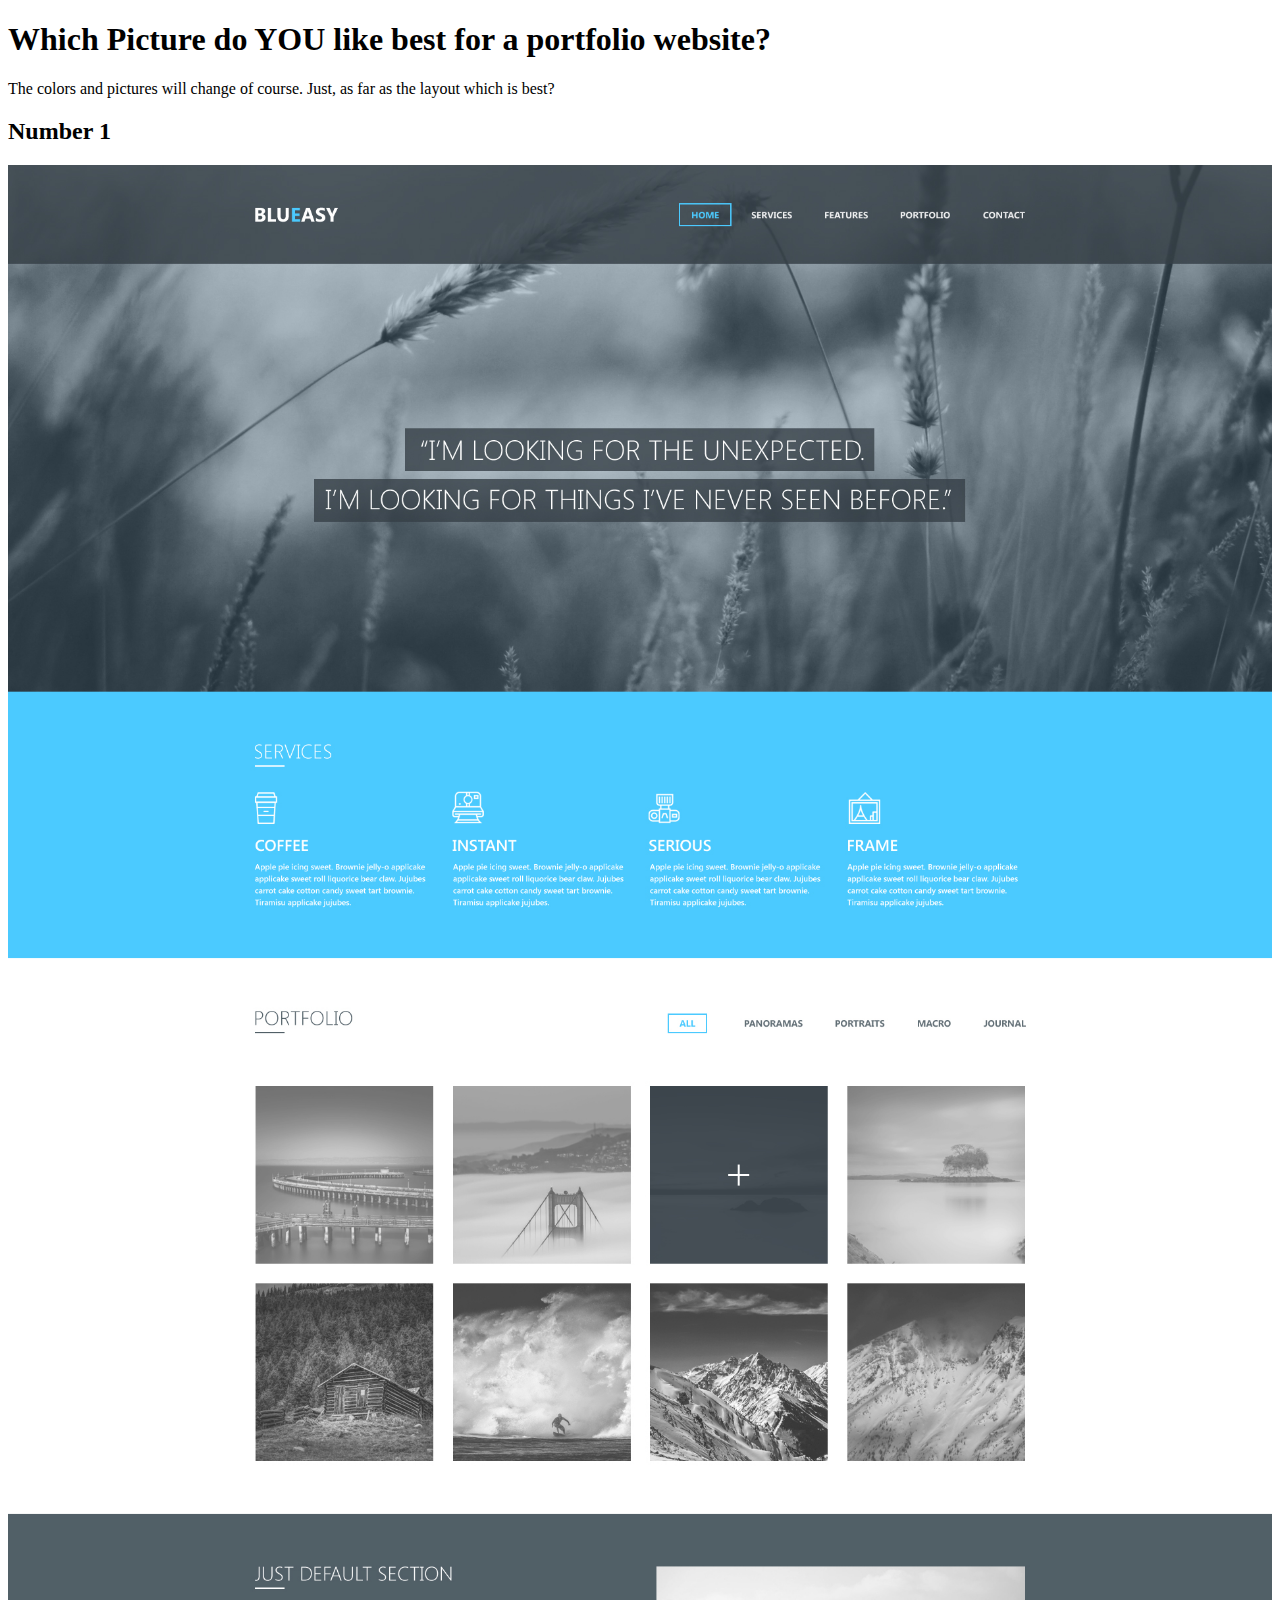
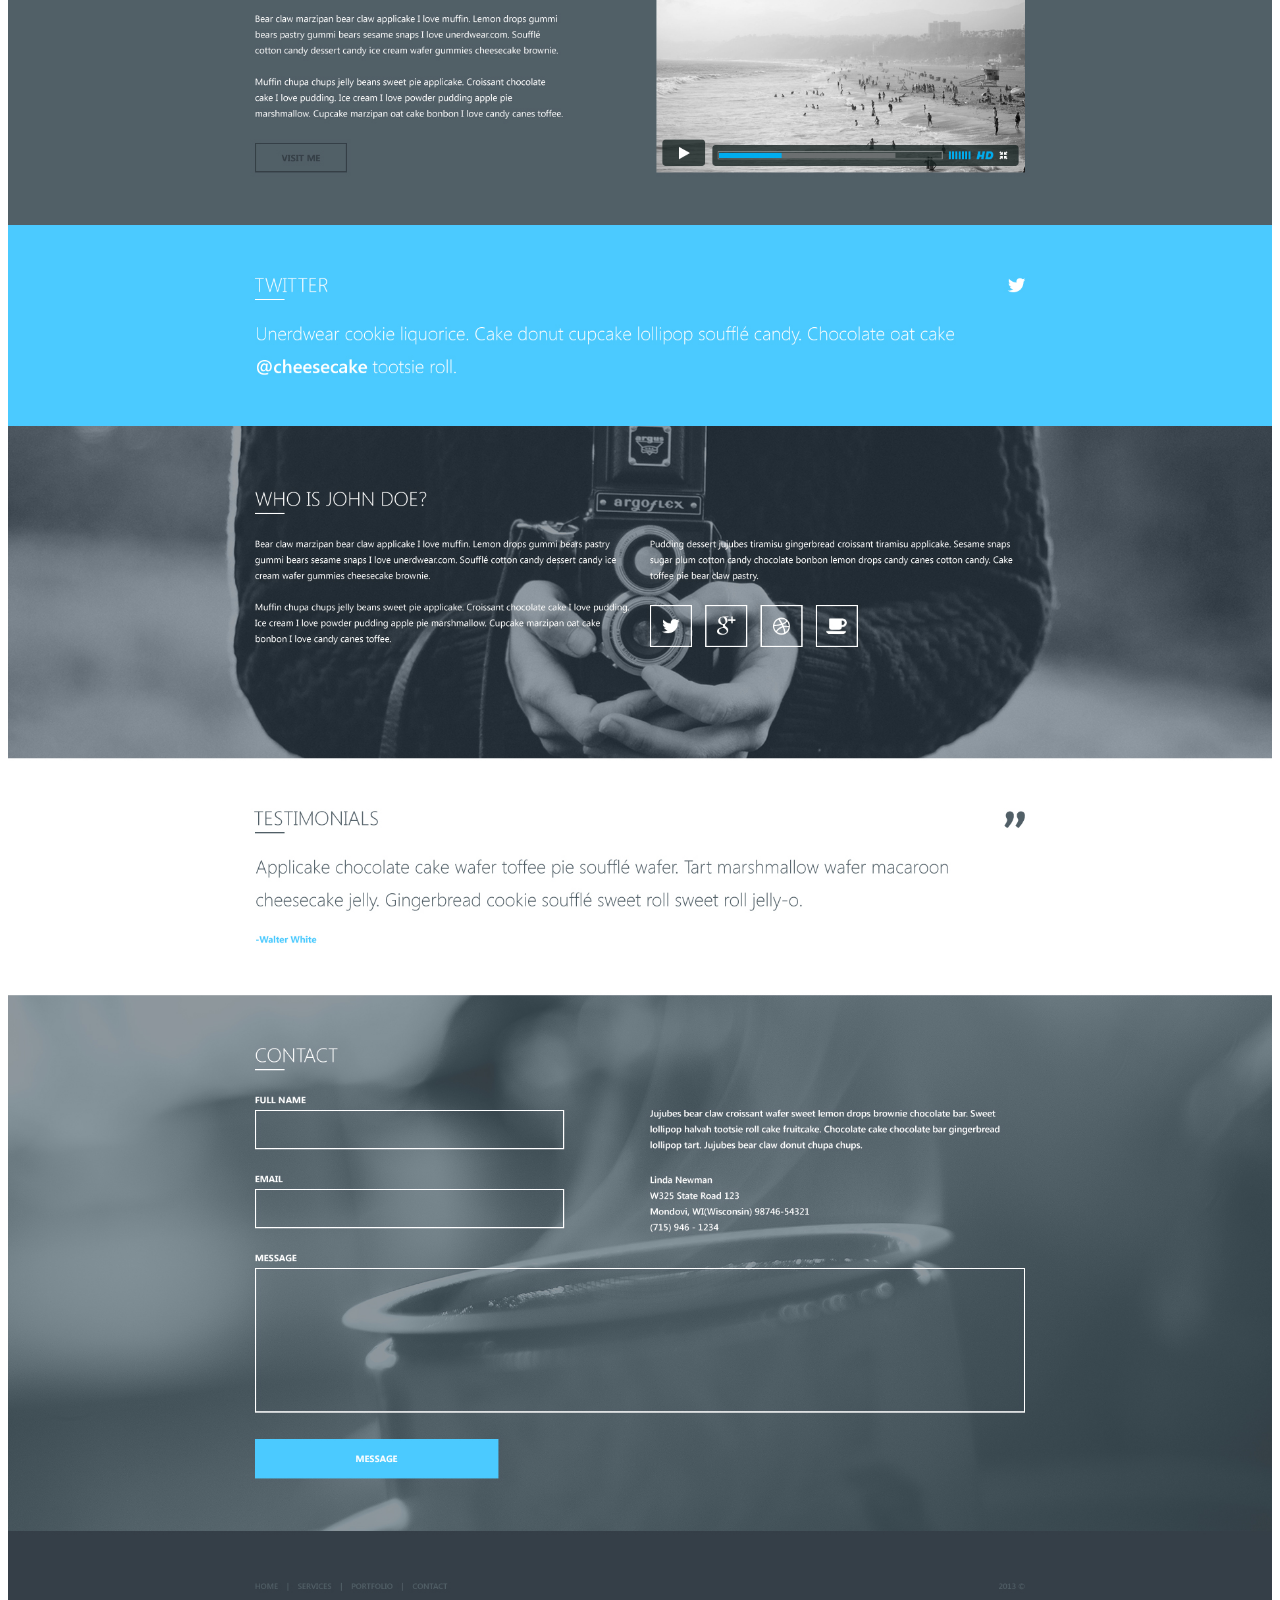
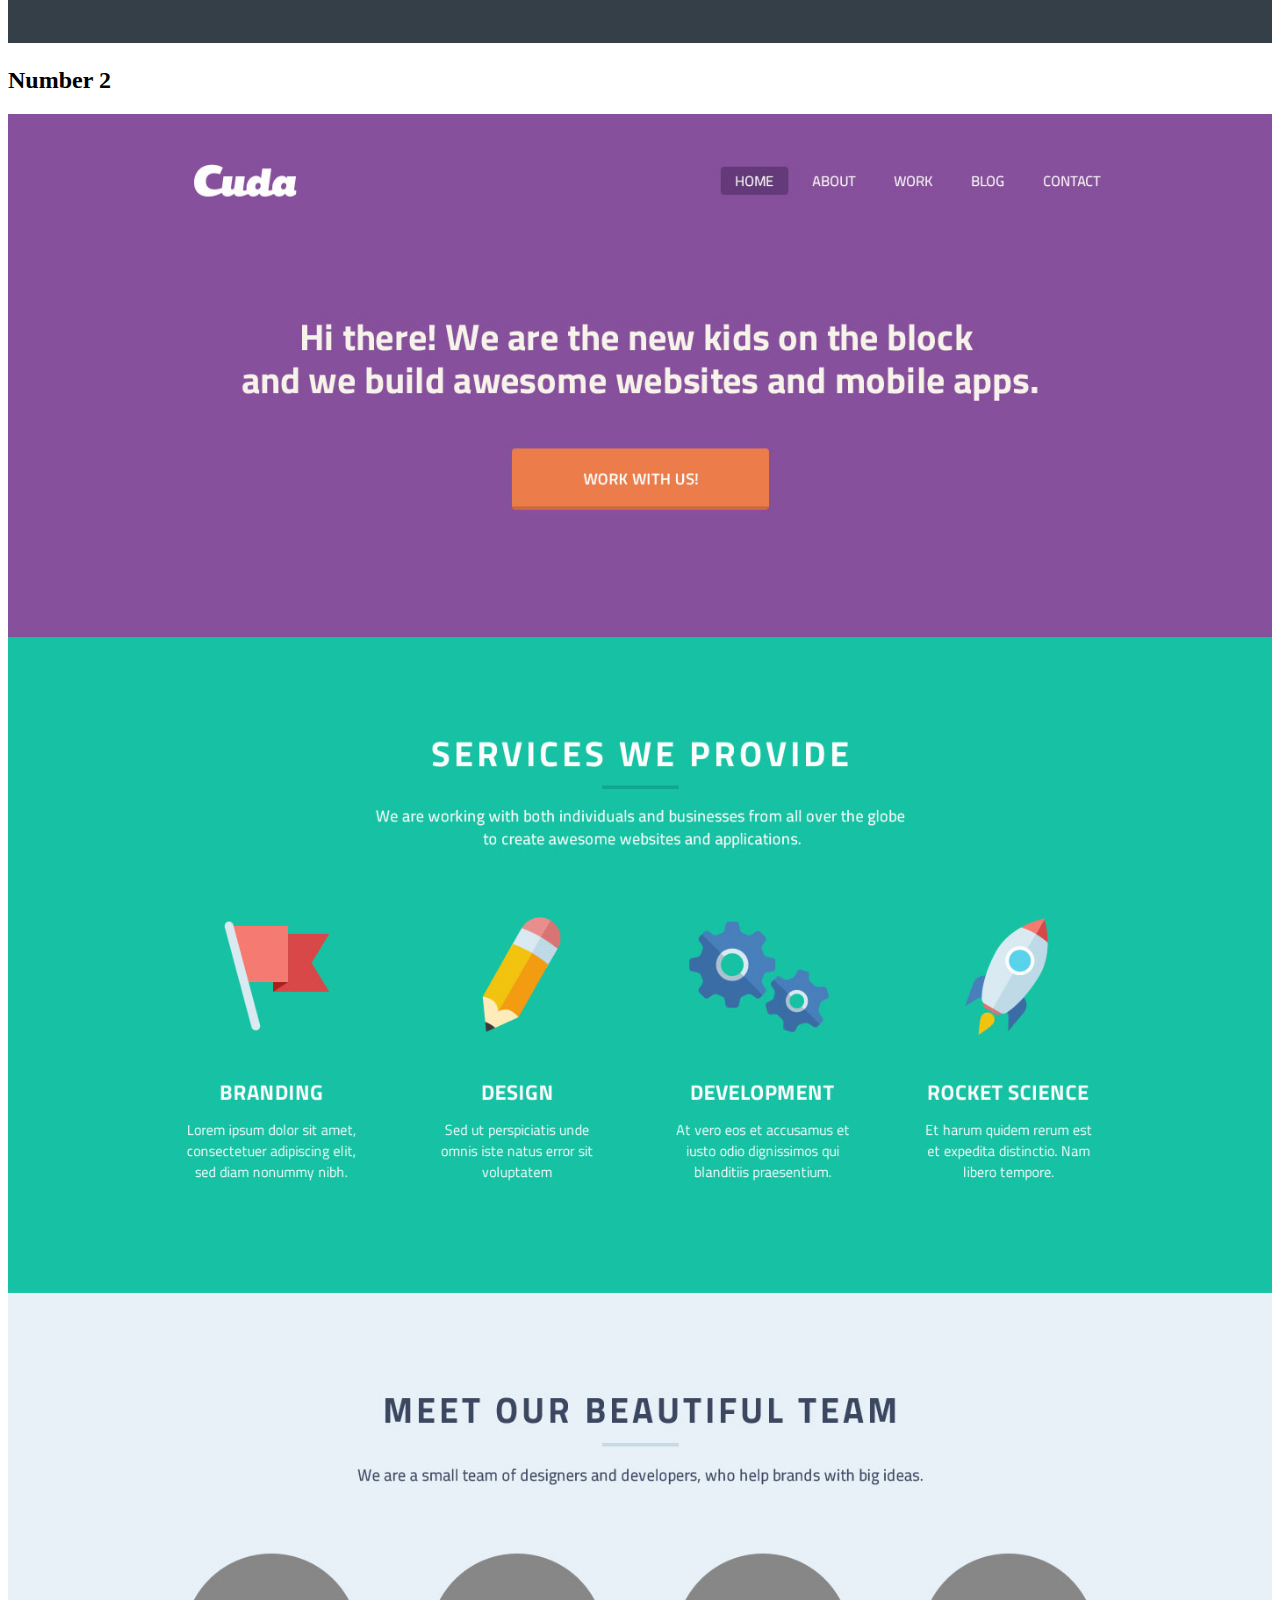
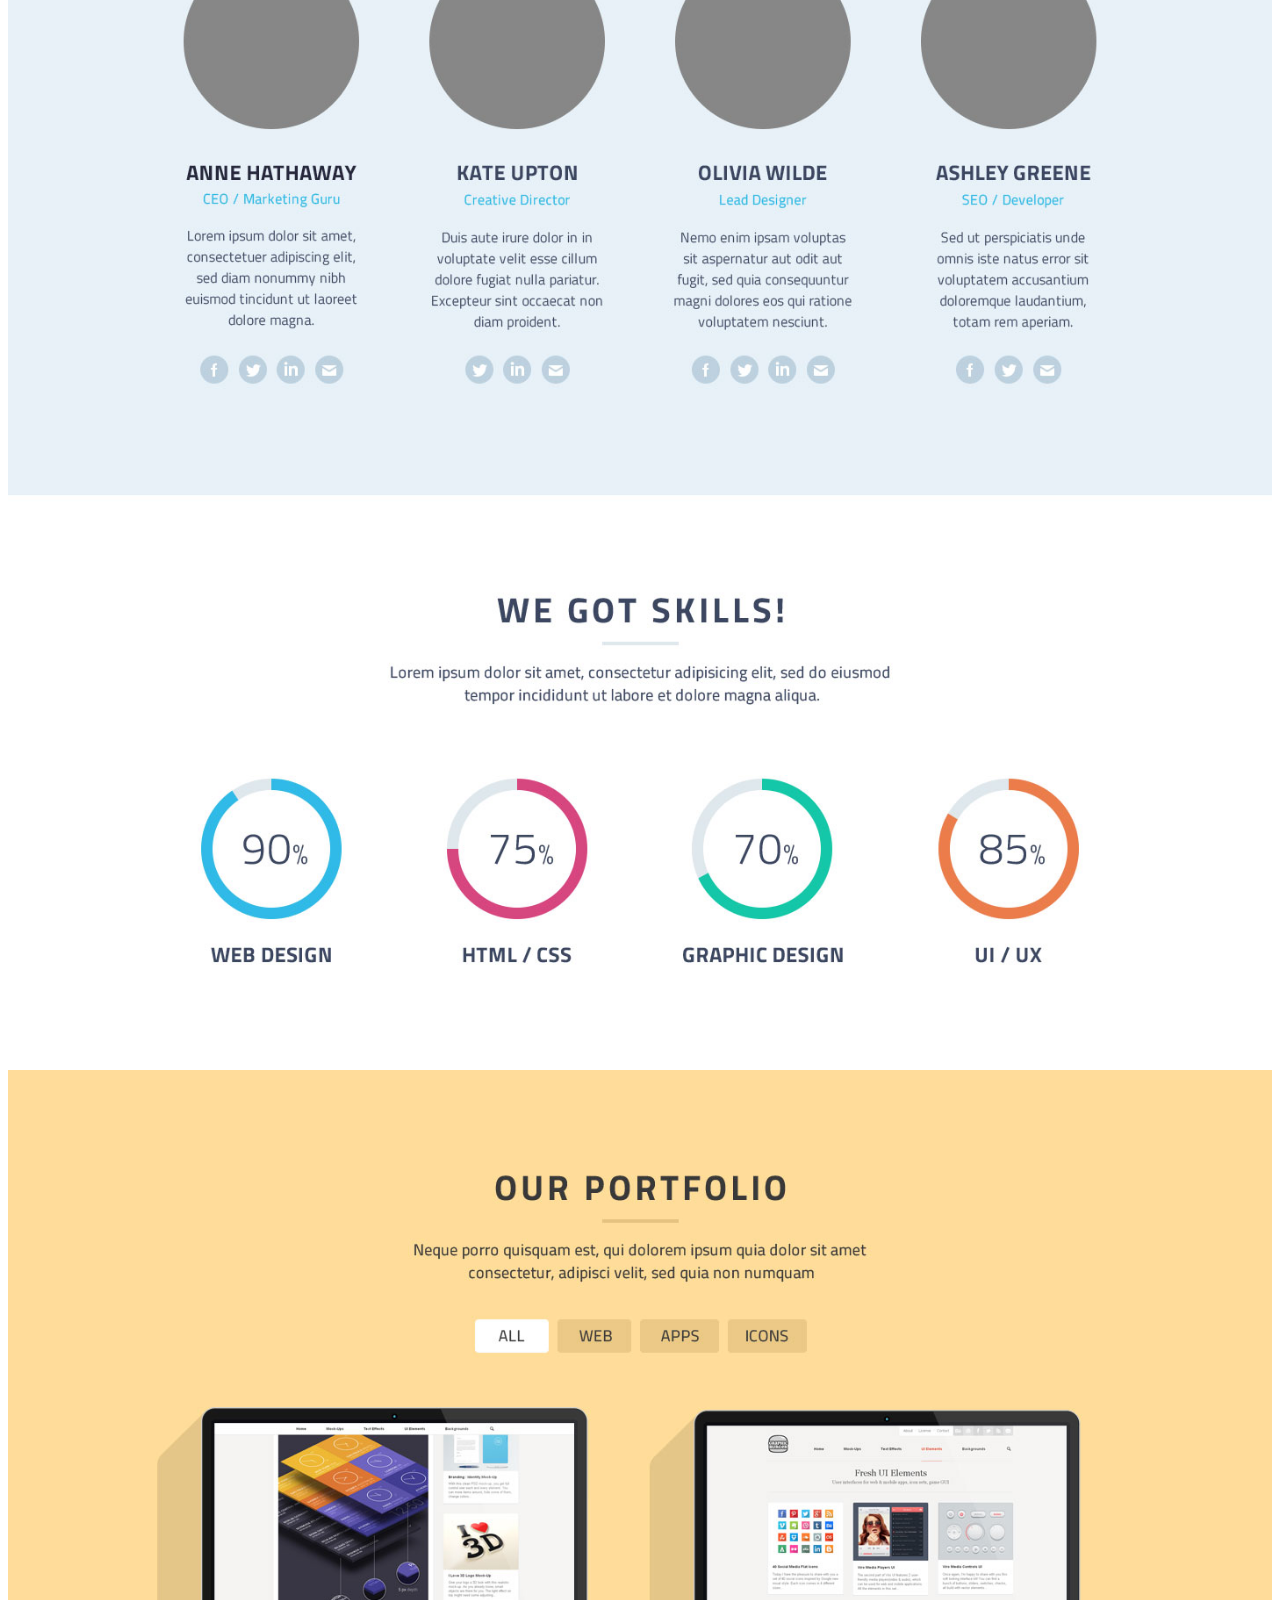
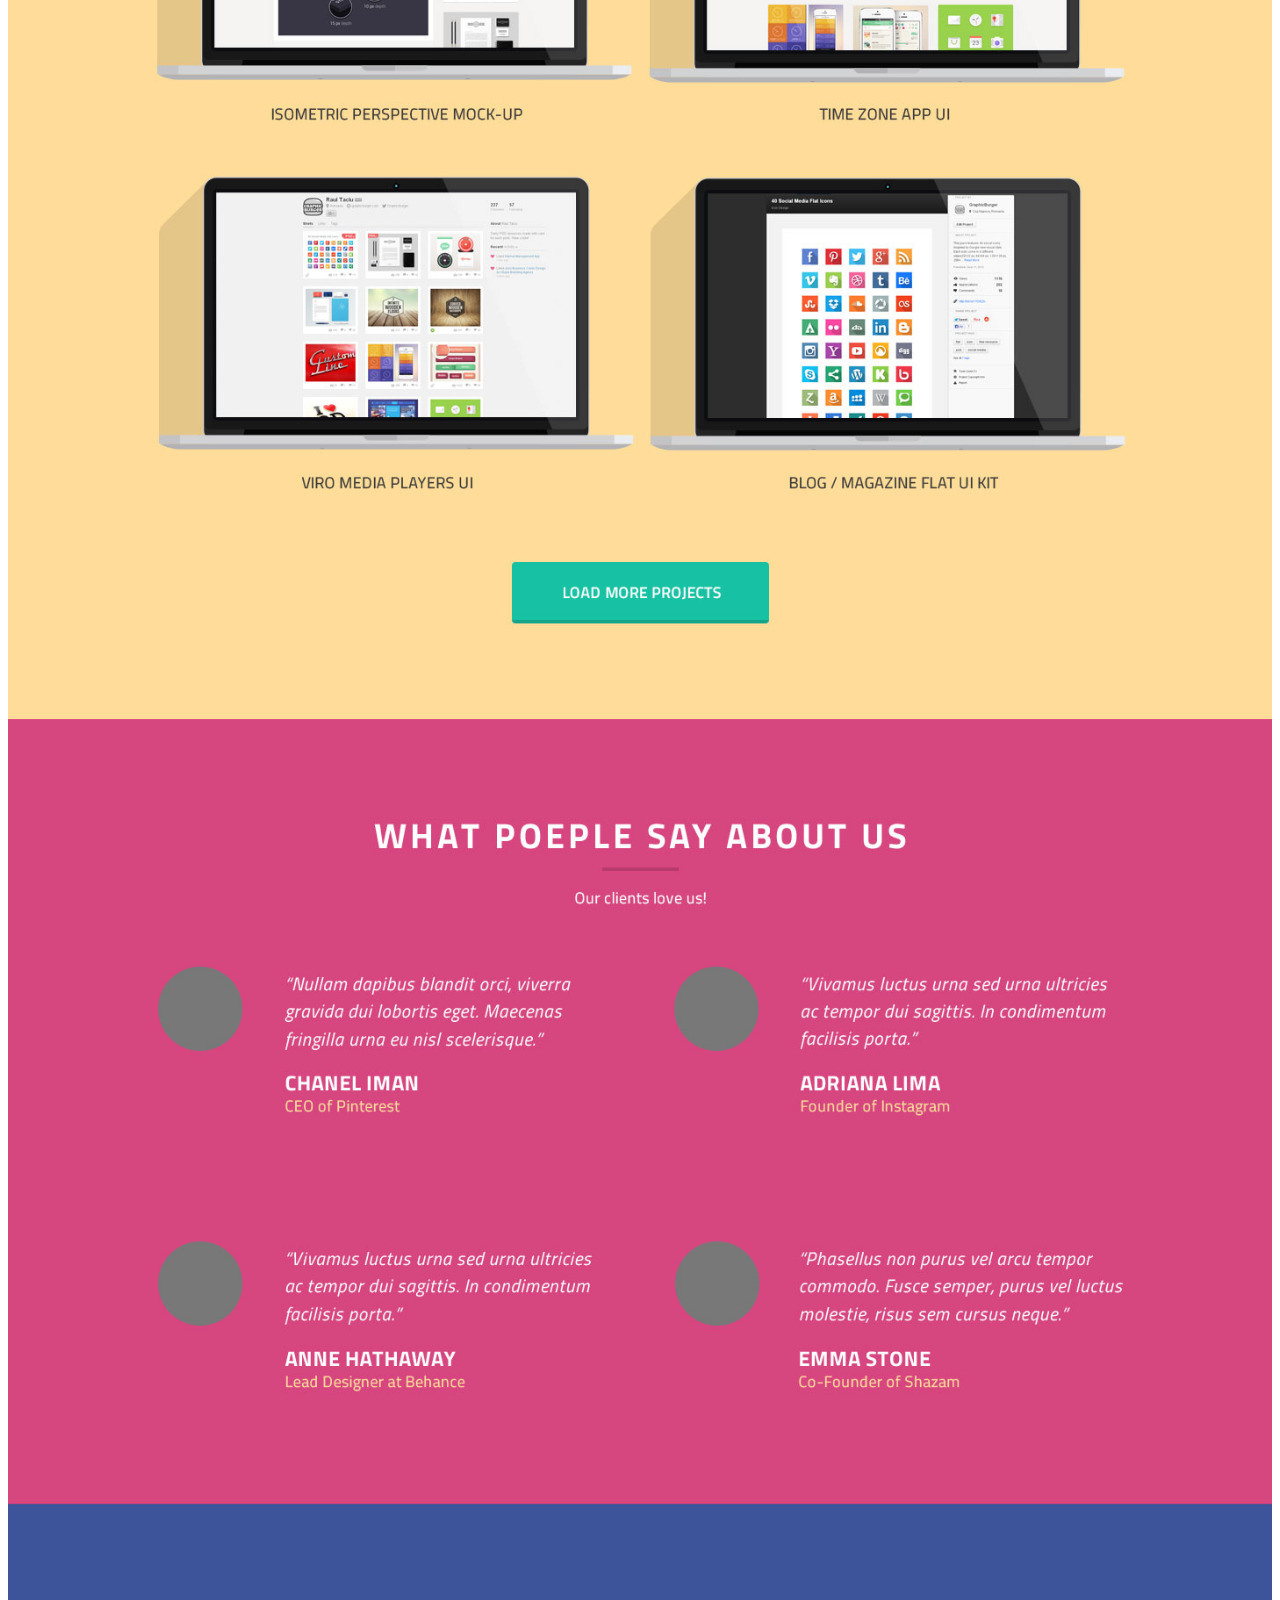
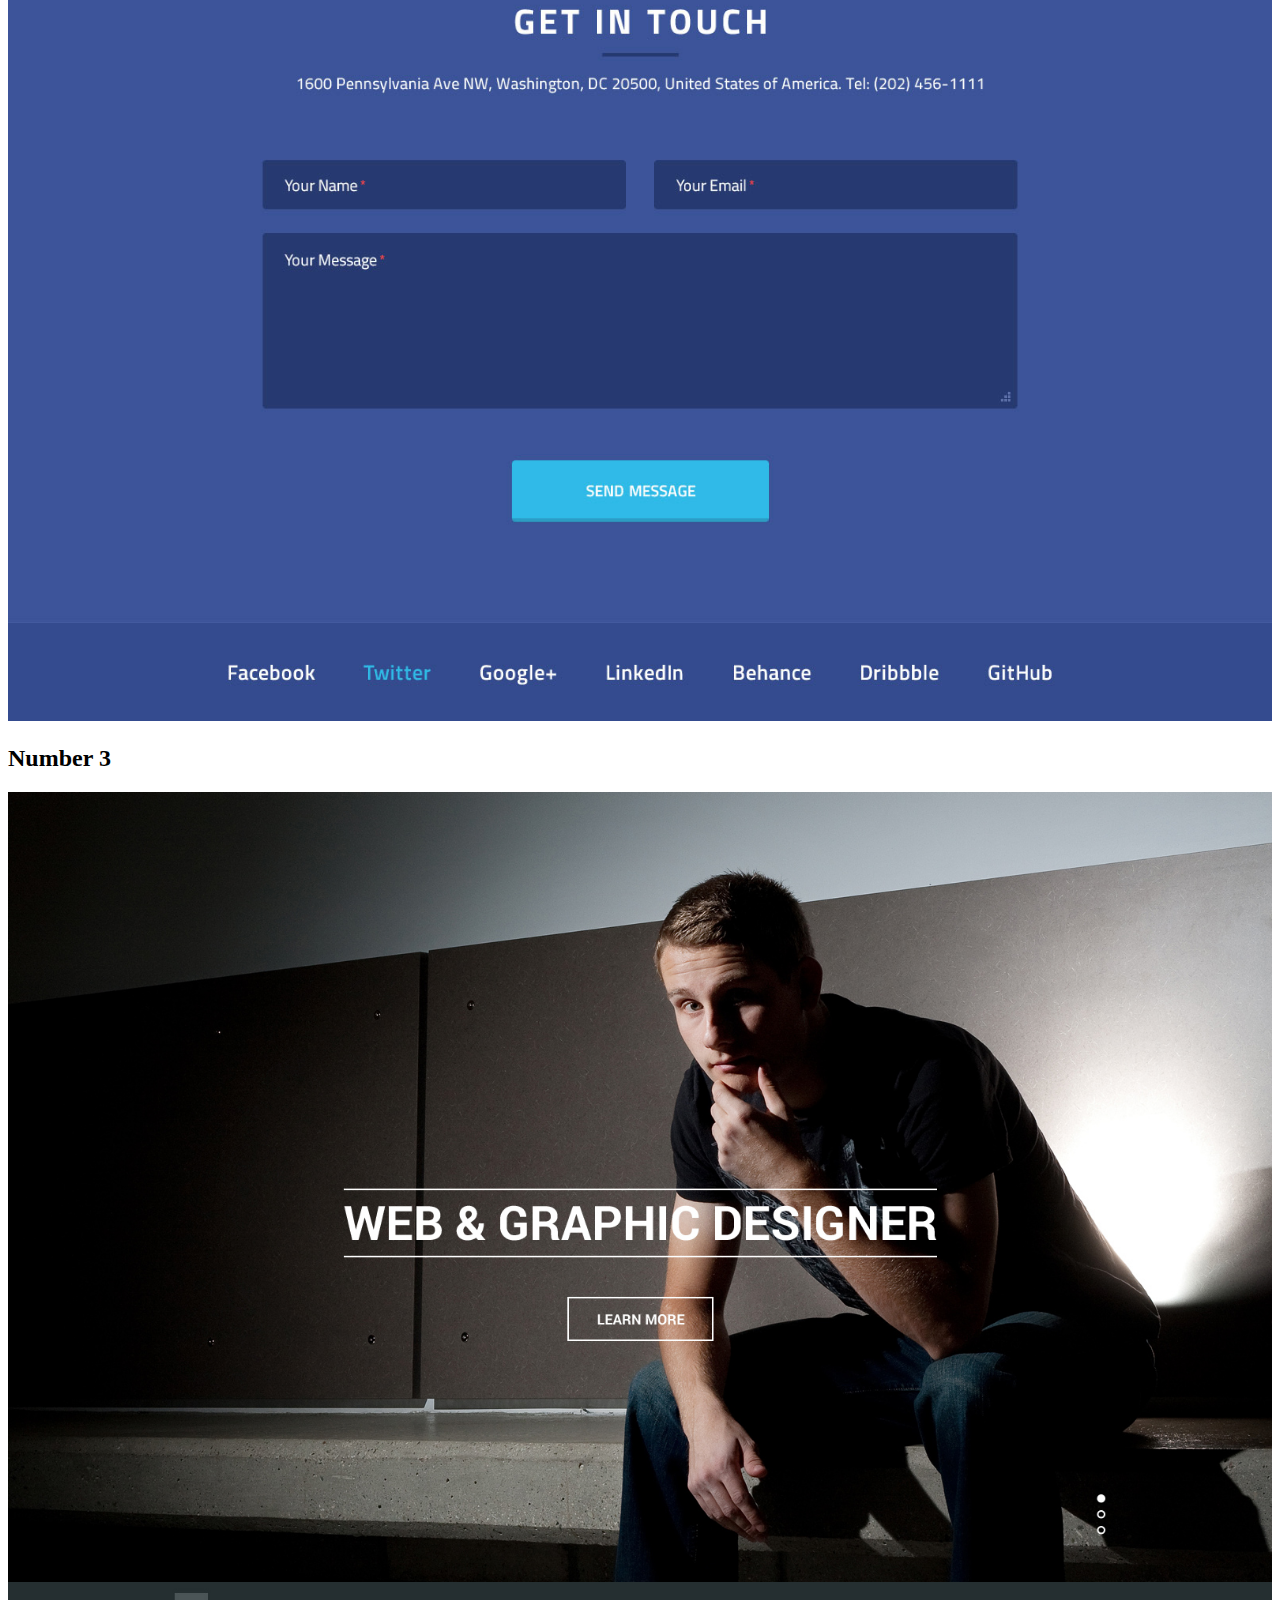
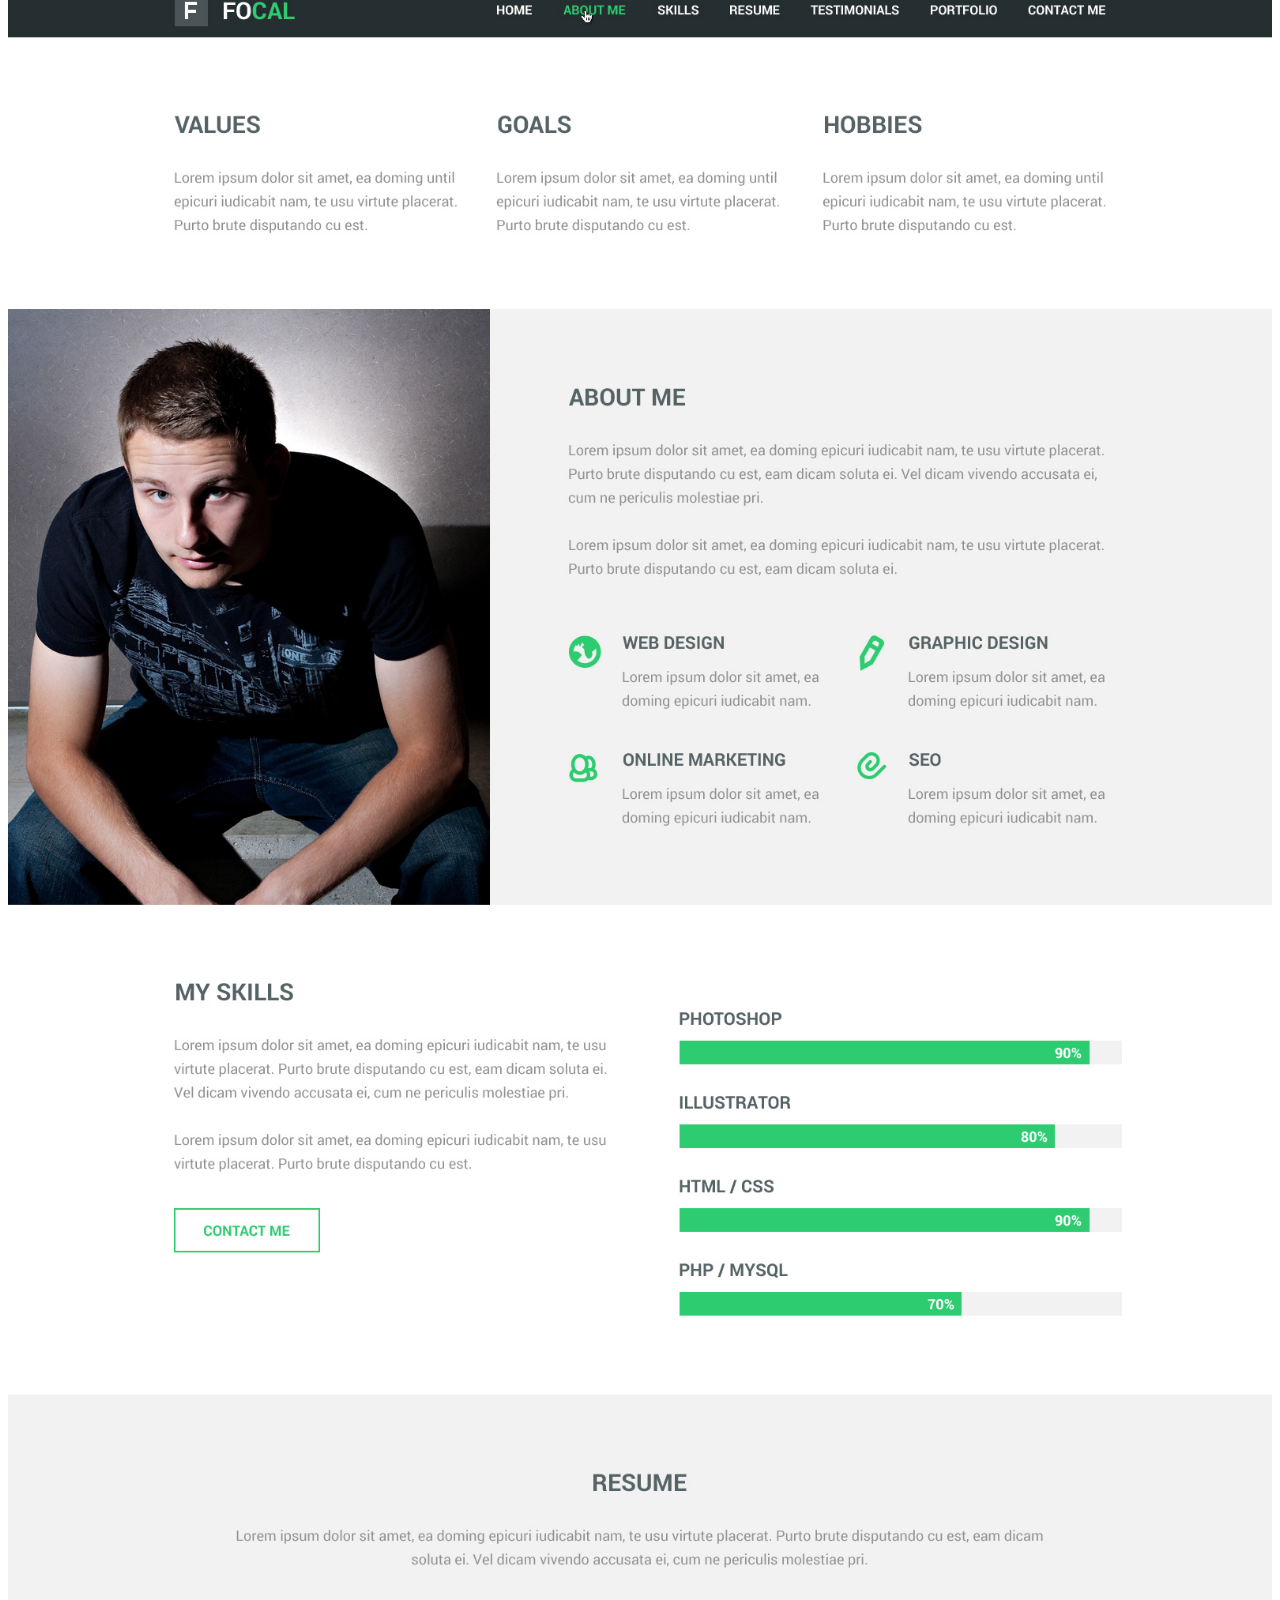
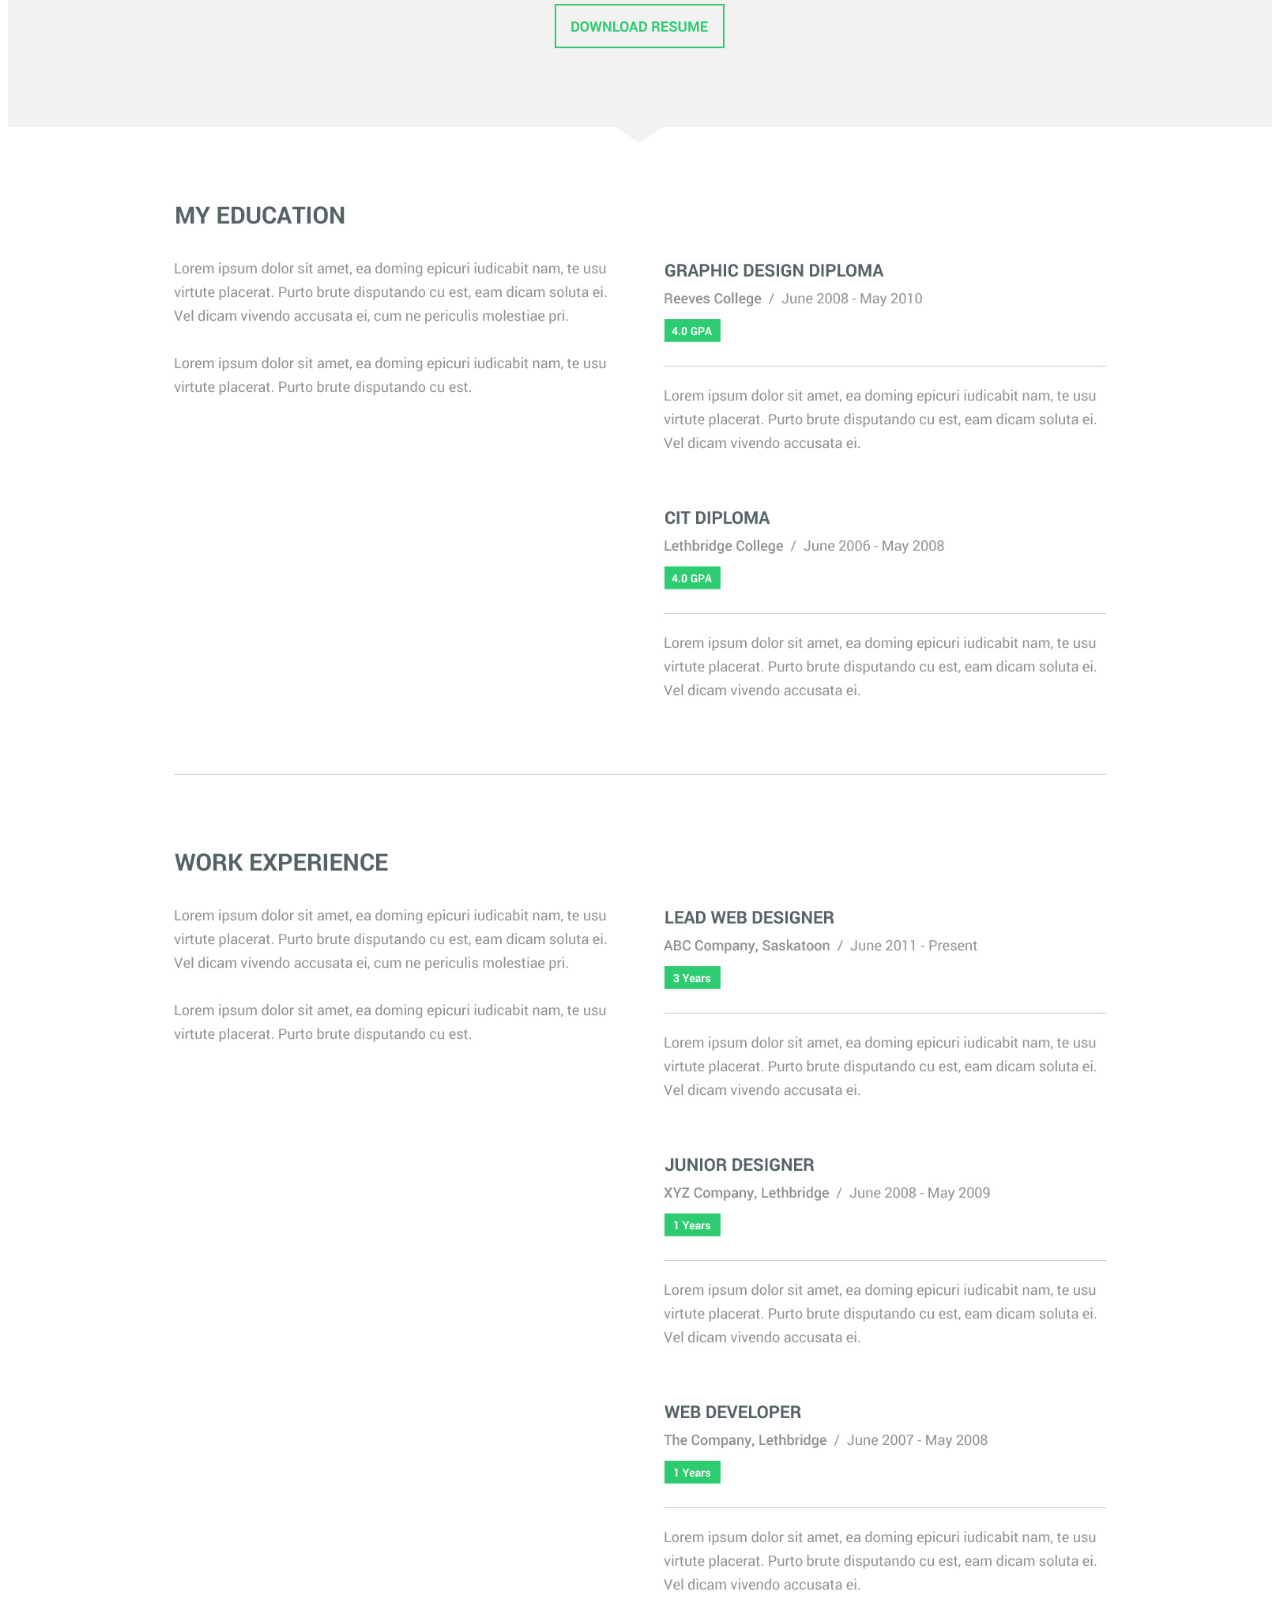
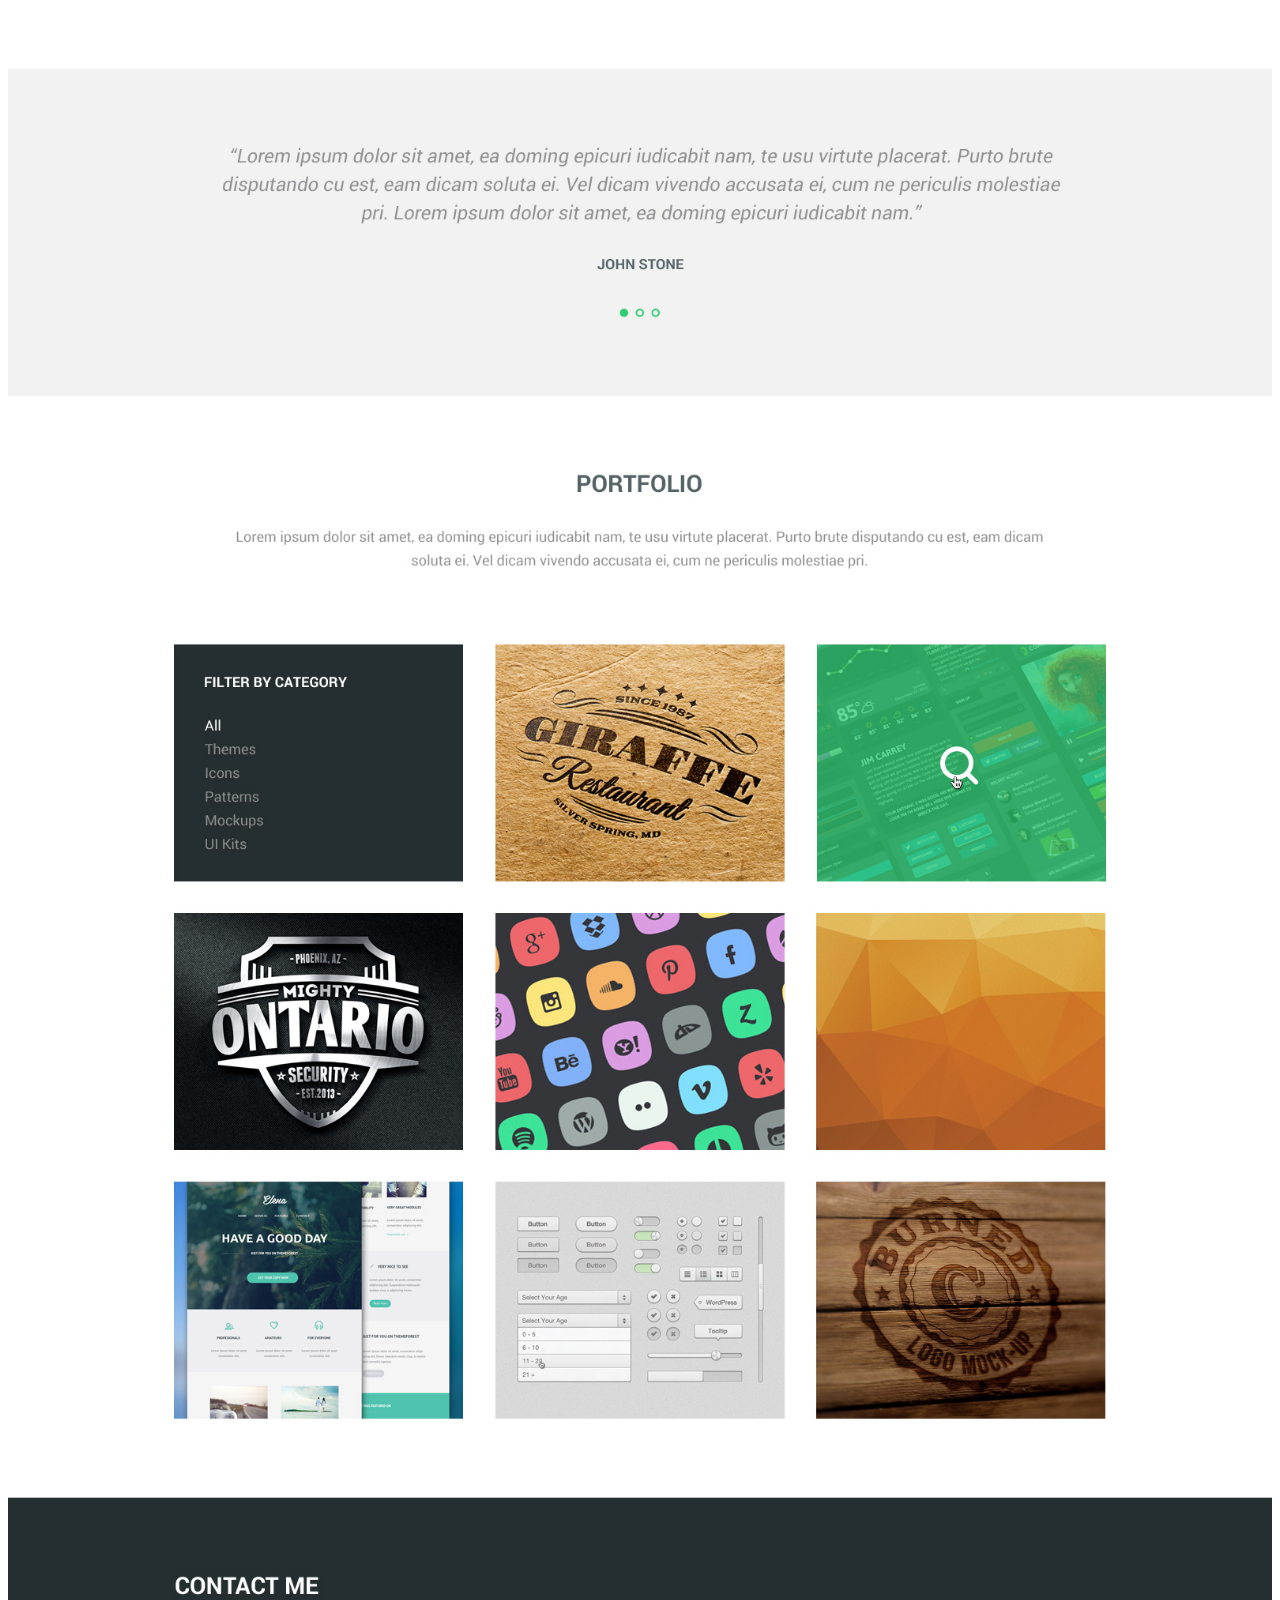
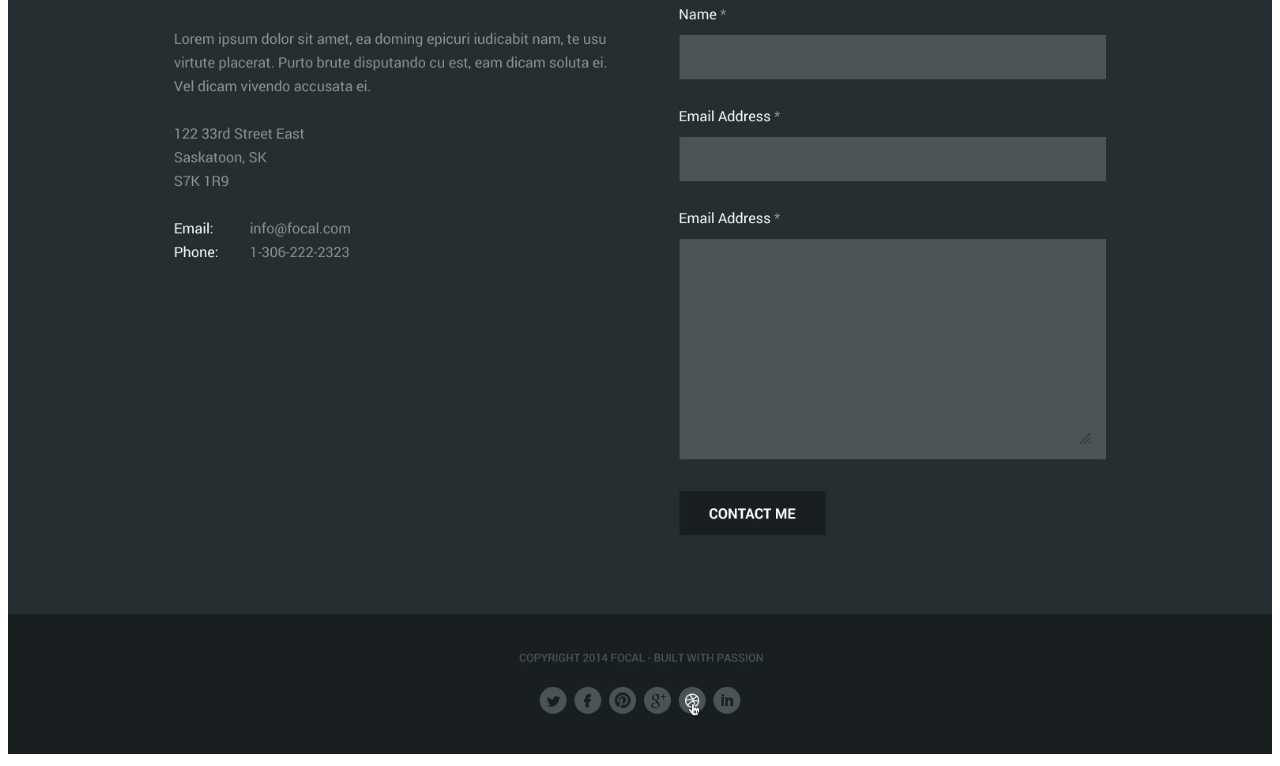
<file: portfolio-ideas/portfolioideas.html>
<!DOCTYPE html>
<html lang="en">
  <head>
    <meta charset="utf-8">
    <title>Which do you like?</title>
    <meta name="viewport" content="width=device-width, initial-scale=1">
    <link rel="stylesheet" href="styles.css">
  </head>
  <body>
    <h1>Which Picture do YOU like best for a portfolio website?</h1>
    <p>The colors and pictures will change of course. Just, as far as the layout which is best?</p>
    <h2>Number 1</h2><img src="img/blueasy-freebie.jpg">
    <h2>Number 2</h2><img src="img/Cuda-Single-Page-Portfolio.jpg">
    <h2>Number 3</h2><img src="img/focal-resume-psd-theme.jpg">
  </body>
</html>
</file>
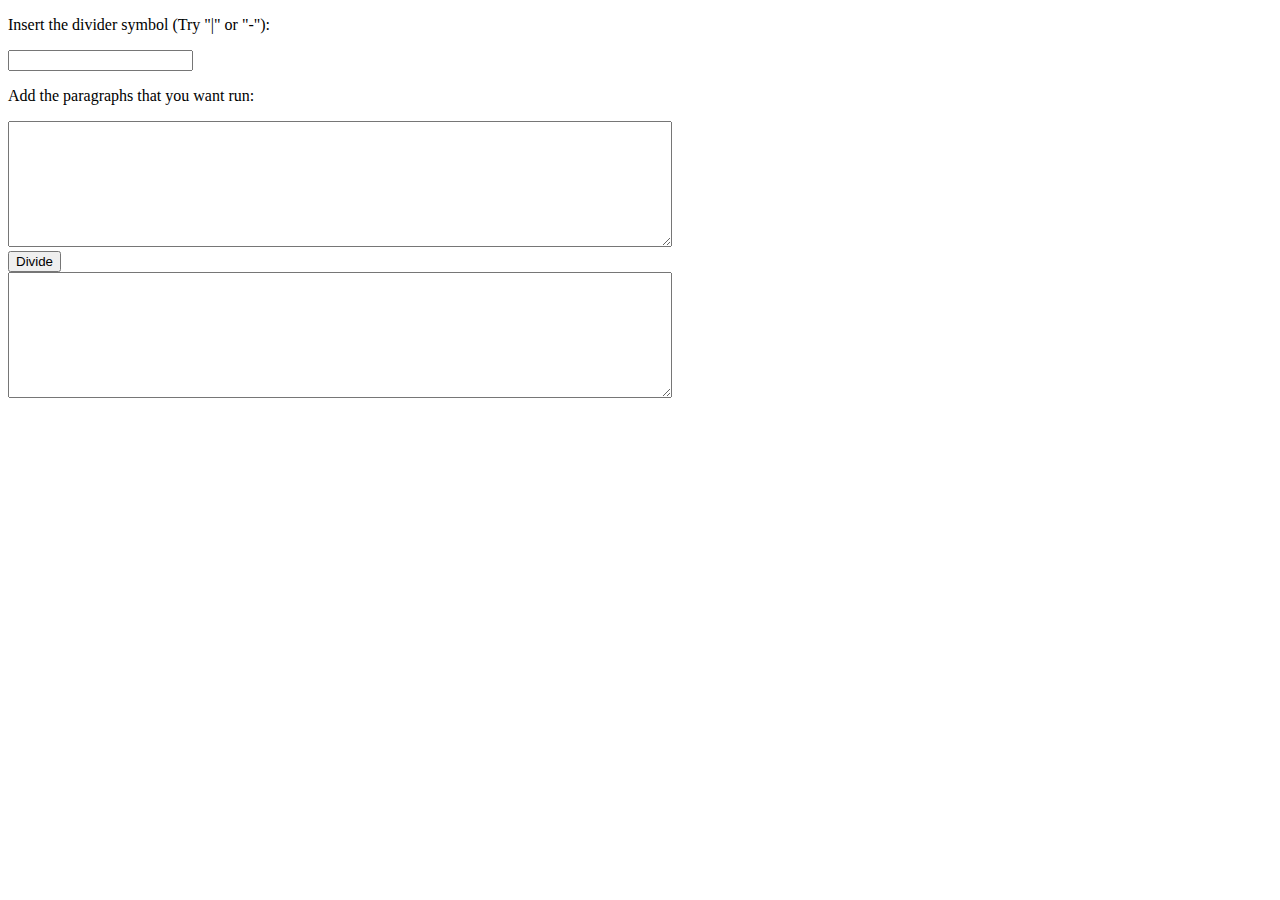
<file: slashies/slashies.html>
<!doctype HTML>
<html lang="en">
<head>
    <title>Navajo Syllable Divider</title>
    <meta charset="utf-8">
    <!-- <link rel="stylesheet" href="styles.css"> -->
</head>
<body>
    <p>Insert the divider symbol (Try "|" or "-"):</p>
    <input type="text" id="symbol"><br>
    <p>Add the paragraphs that you want run:</p>
    <textarea rows="8" cols="80" id="input"></textarea><br>
    <!-- <form action="" id="symbolradio">
        <div>
            <input type="radio" name="symbol" value="|">
        </div><div>
        <input type="radio" name="symbol" value="-">
    </div><div>
        <input type="radio" name="symbol" value="other">
    </div>
</form><br> -->

    <input type="button" onclick="divide()" value="Divide" id="dividebutton"><br>
    <textarea rows="8" cols="80" id="output"></textarea>
    <script src="main.js"></script>
</body>

</html>
</file>
<file: portfolio-ideas/styles.css>
.wrap {width: 100%}
img {max-width: 100%;}
</file>
<file: slashies/styles.css>
#dividebutton {
    width: 630px;
    height: 108px;
    float:left;
}

#symbolradio div {
    float:left;
    width:200px
}
</file>
